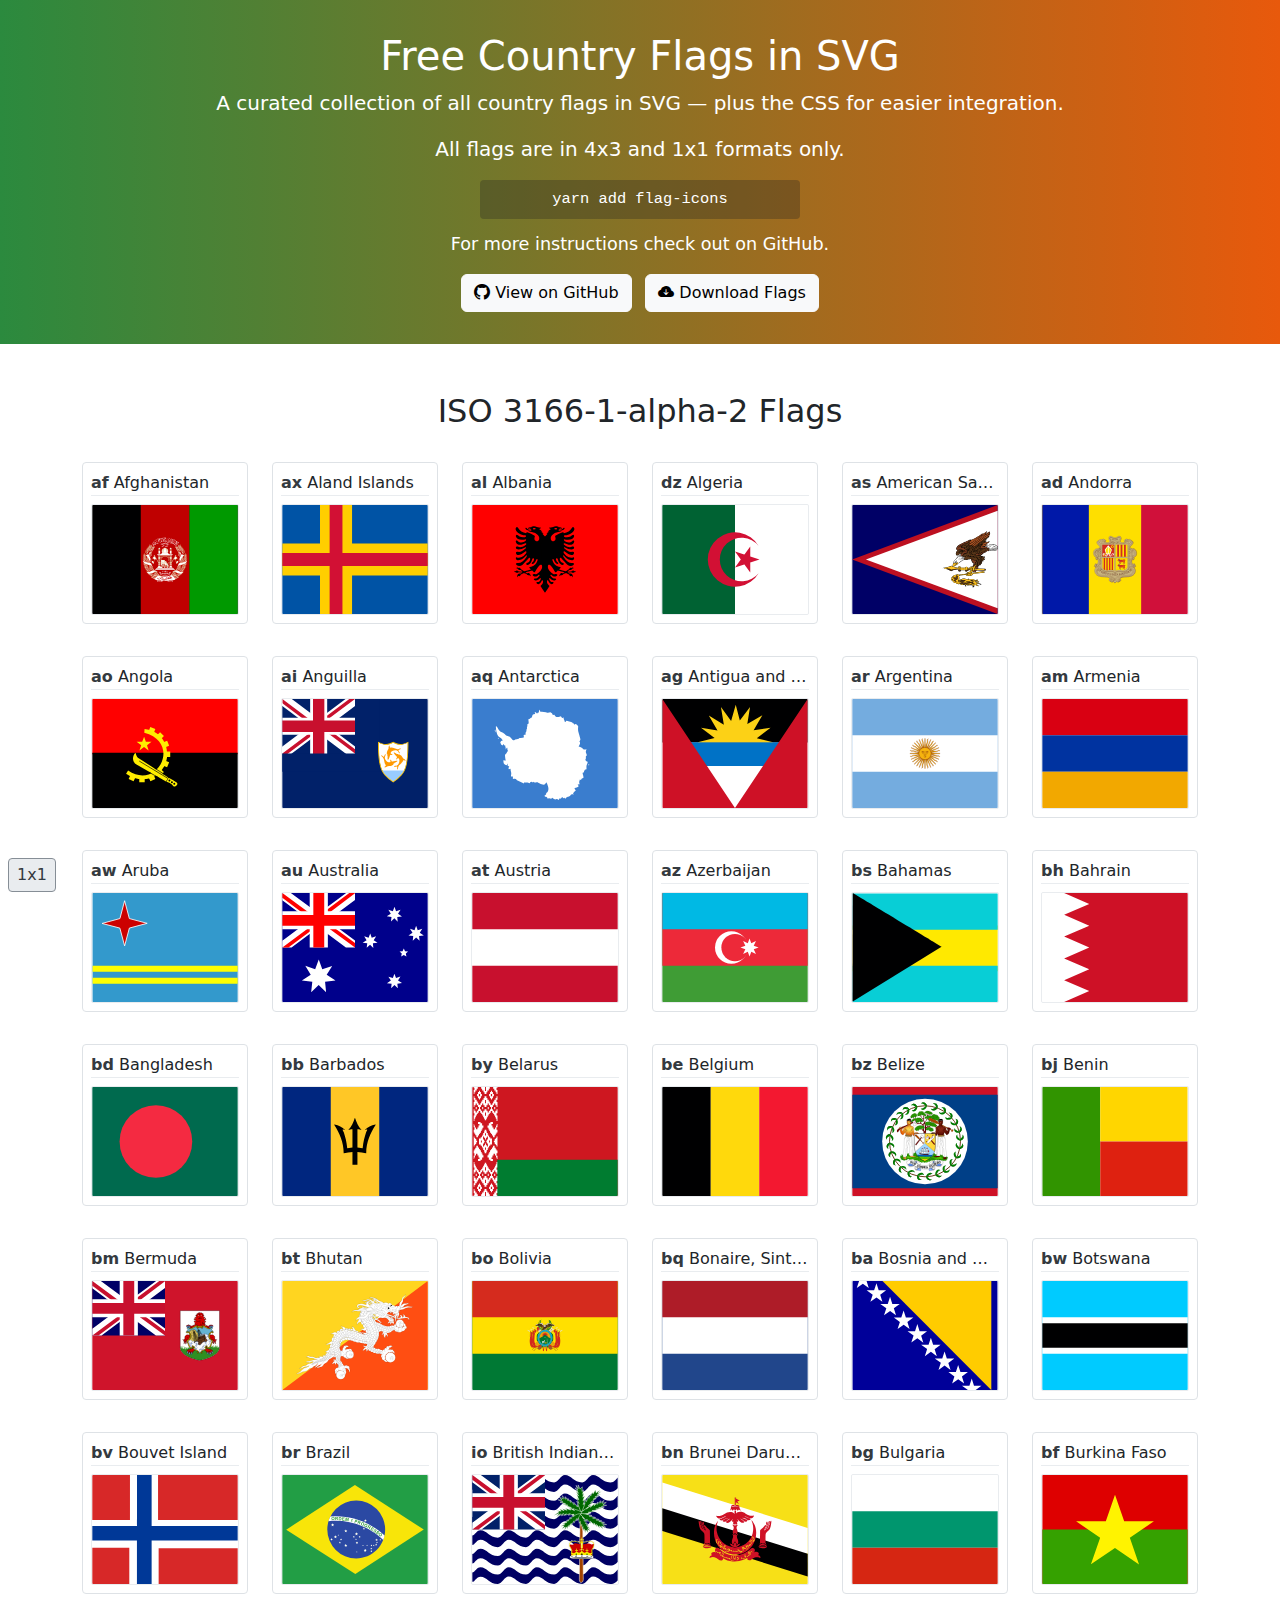
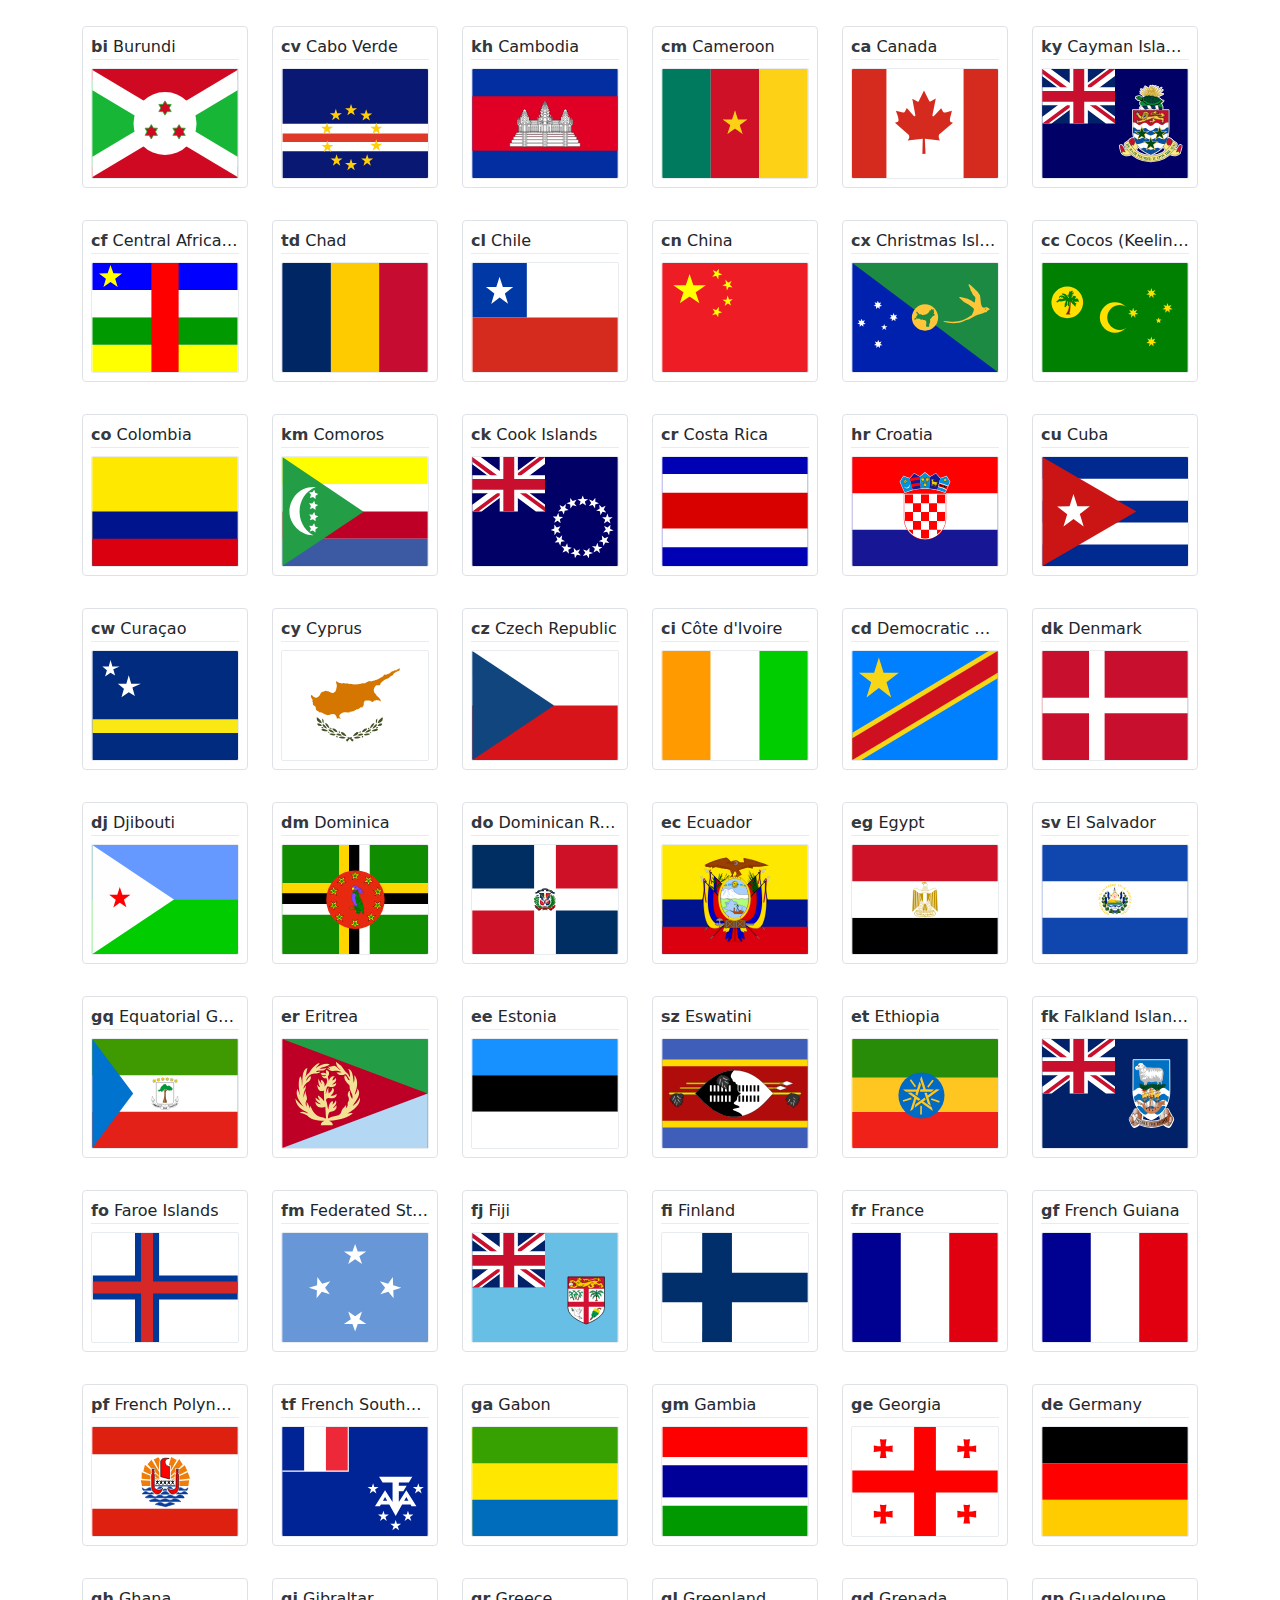
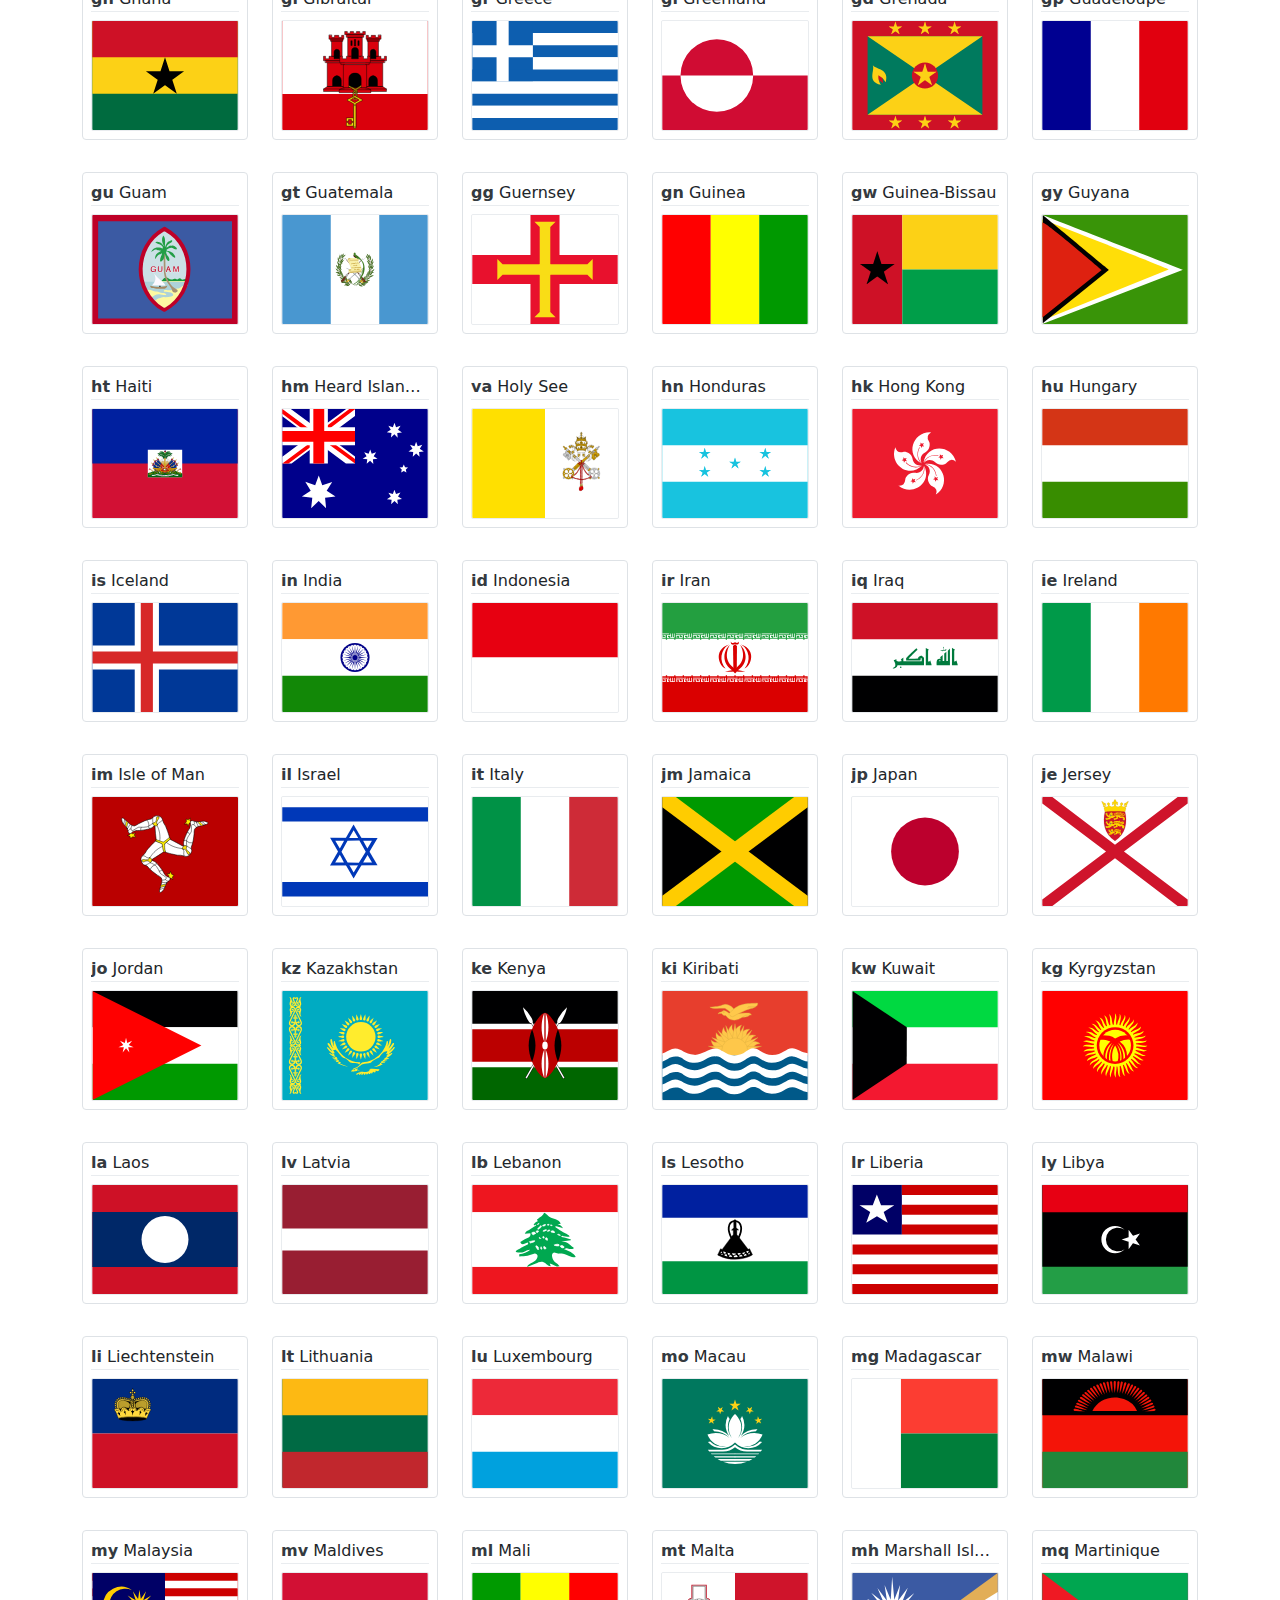
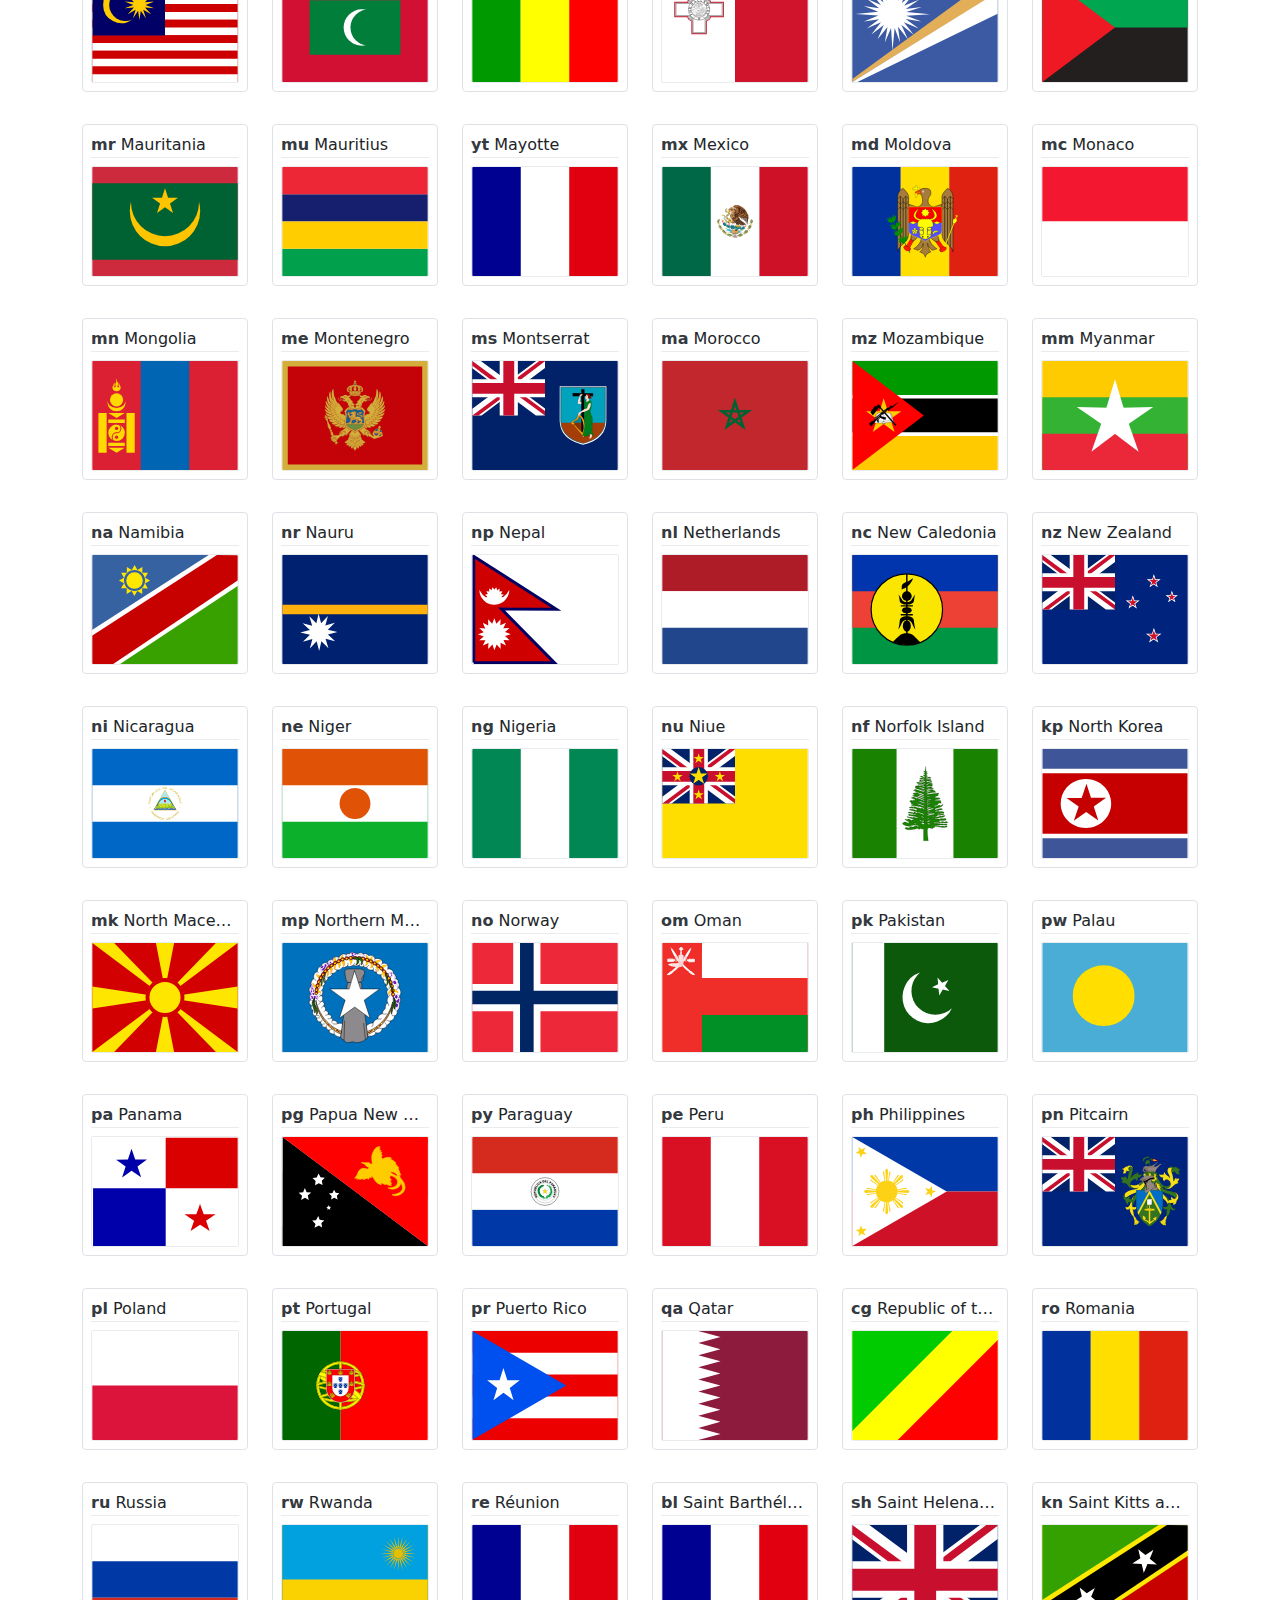
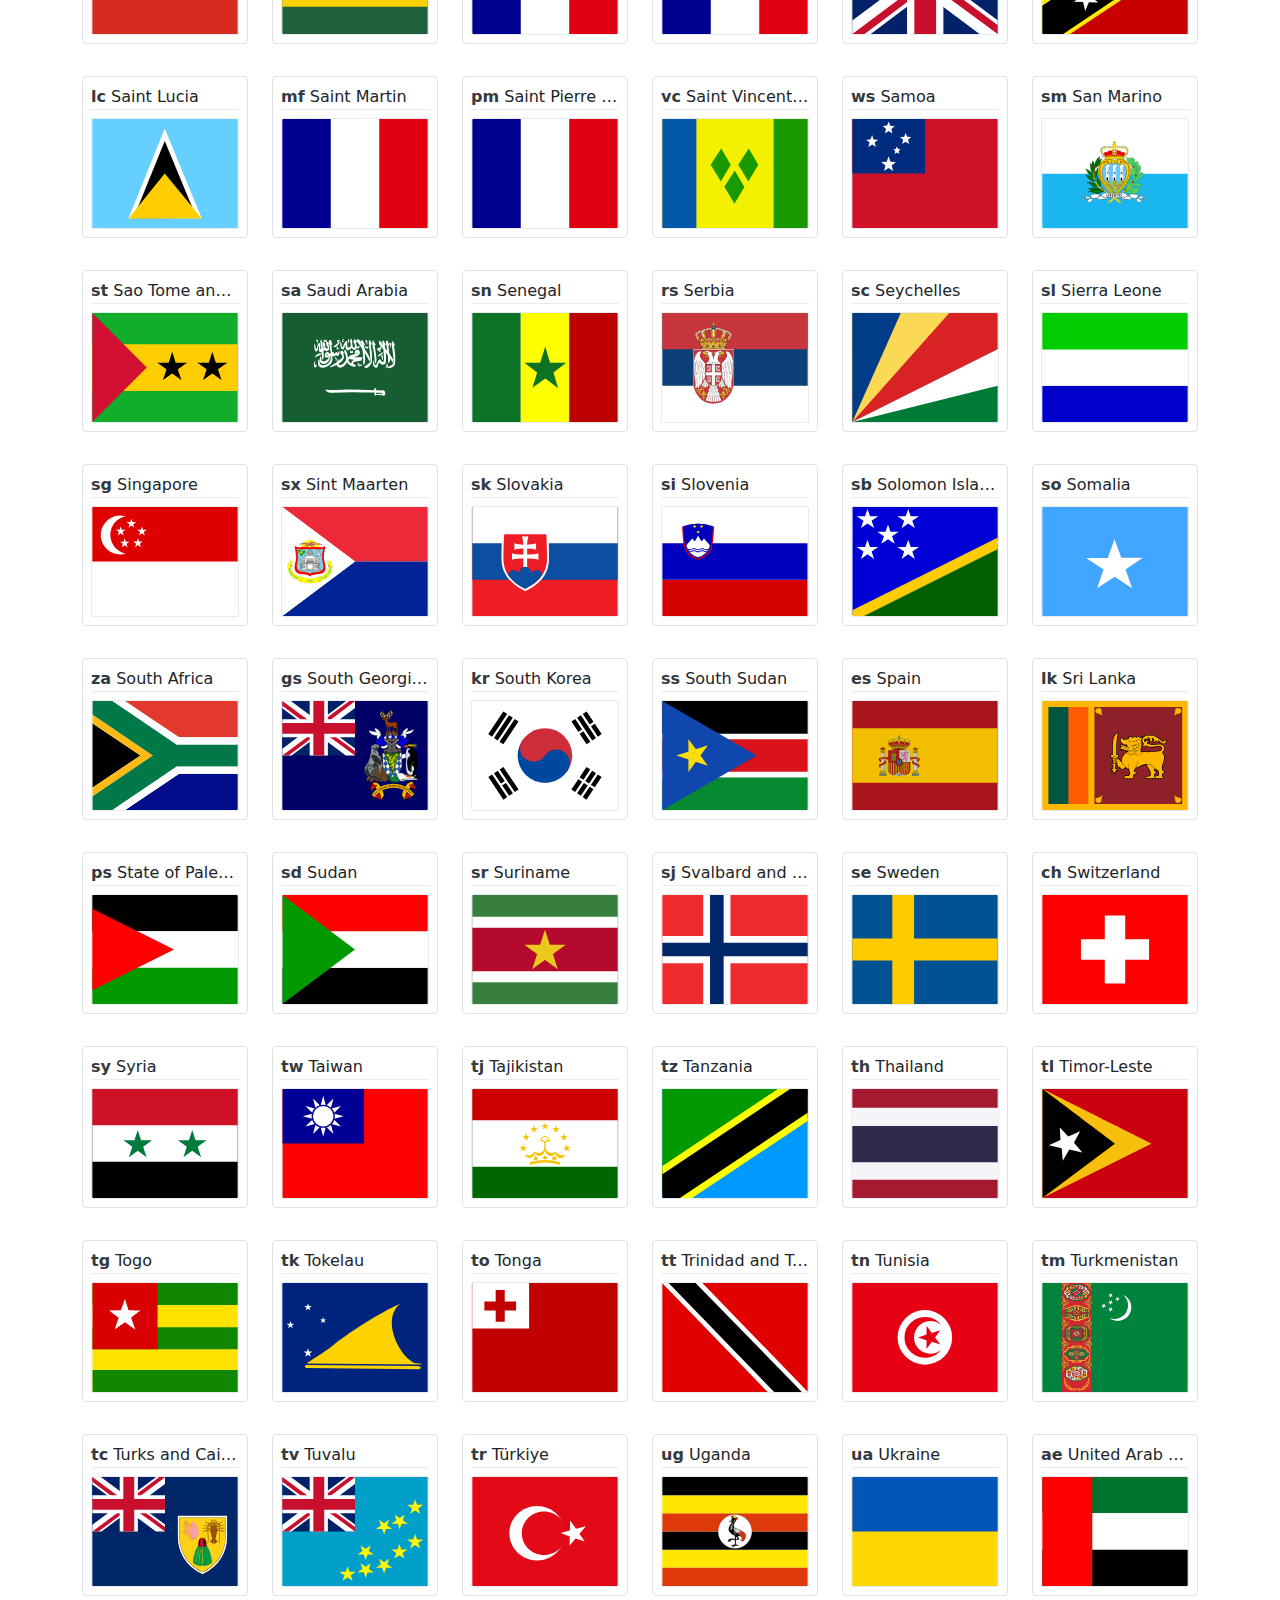
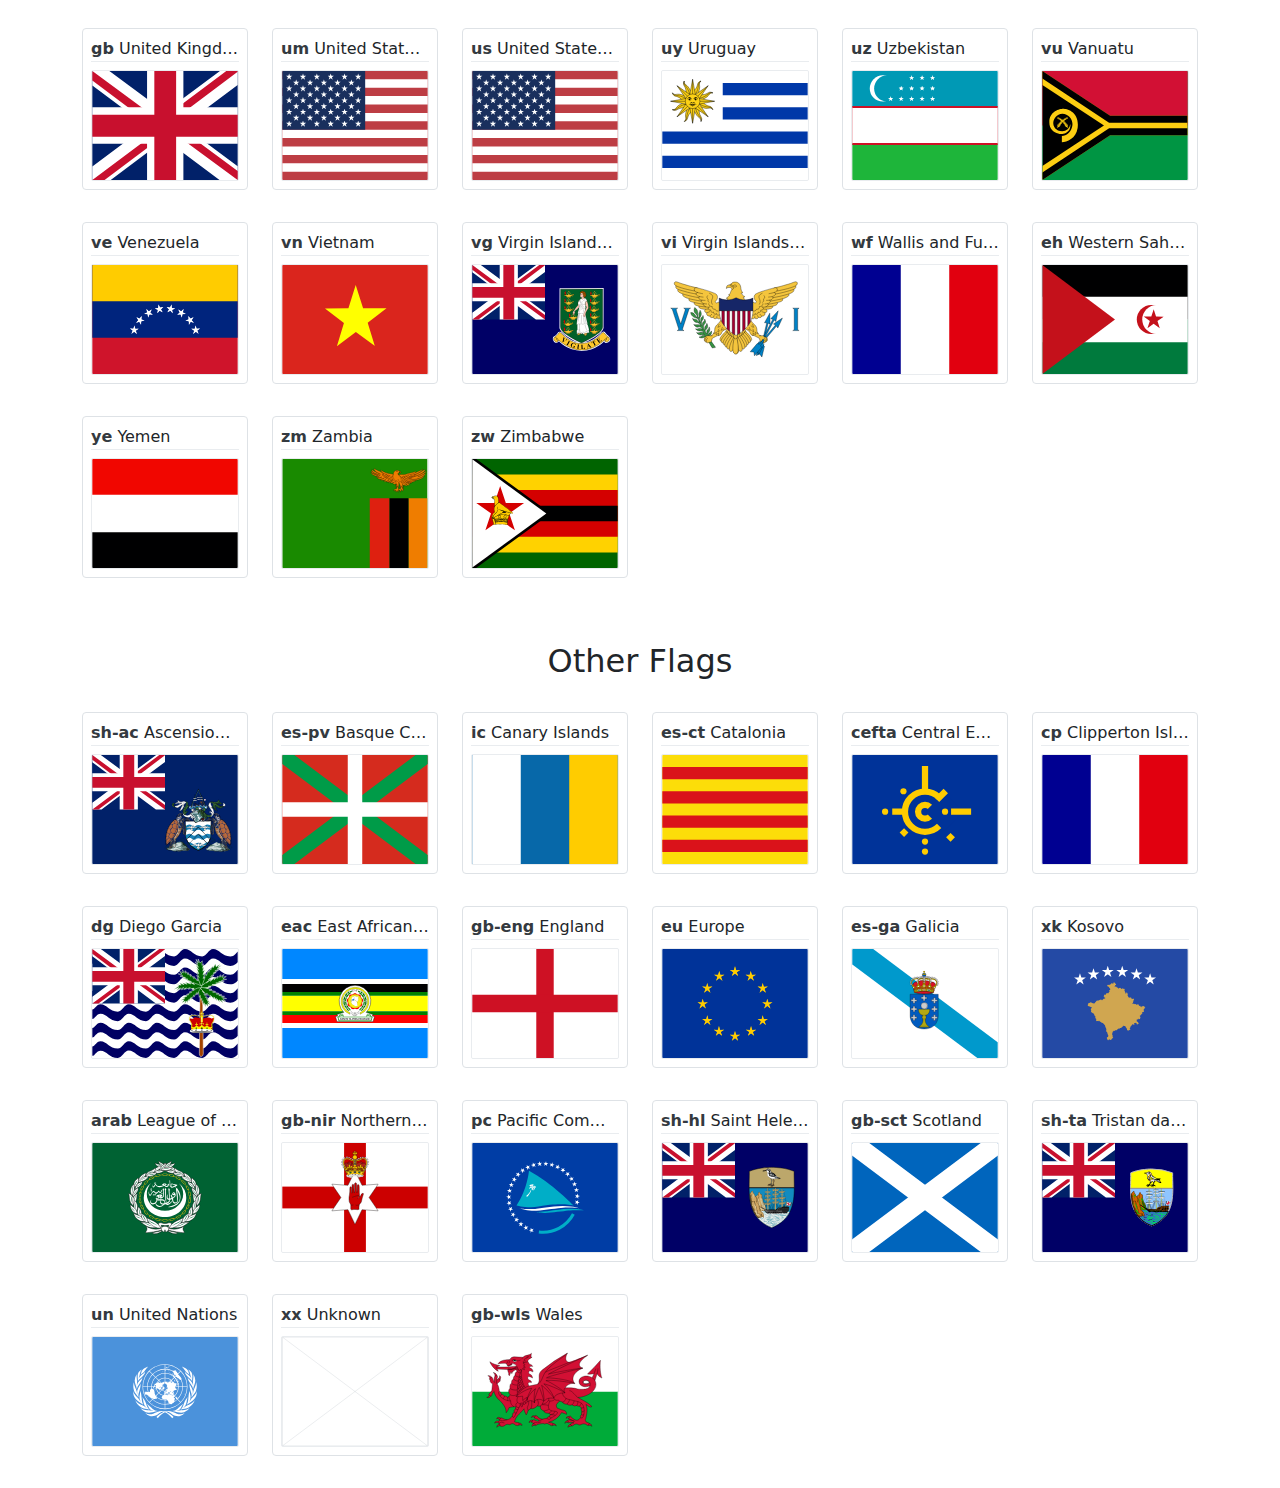
<file: assets/flag-icons-main/index.html>
<!doctype html>
<html lang="en">
  <head>
    <!-- Google tag (gtag.js) -->
    <script
      async
      src="https://www.googletagmanager.com/gtag/js?id=G-9LZGY0J38Z"
    ></script>
    <script>
      window.dataLayer = window.dataLayer || [];
      function gtag() {
        dataLayer.push(arguments);
      }
      gtag("js", new Date());
      gtag("config", "G-9LZGY0J38Z");
    </script>
    <meta charset="utf-8" />
    <meta name="viewport" content="width=device-width, initial-scale=1" />
    <title>flag-icons: Free Country Flags in SVG</title>

    <!-- Open Graph -->
    <meta property="og:title" content="flag-icons: Free Country Flags in SVG" />
    <meta property="og:type" content="website" />
    <meta property="og:url" content="https://flagicons.lipis.dev" />
    <meta
      property="og:description"
      content="A curated collection of all country flags in SVG"
    />
    <meta
      property="og:image"
      content="https://flagicons.lipis.dev/assets/og.png"
    />
    <link rel="canonical" href="https://flagicons.lipis.dev" />
    <link rel="icon" href="/favicon.ico" />

    <!-- Bootstrap -->
    <link
      href="https://cdn.jsdelivr.net/npm/bootstrap@5.3.1/dist/css/bootstrap.min.css"
      rel="stylesheet"
      crossorigin="anonymous"
    />
    <!-- Bootstrap Icons -->
    <link
      rel="stylesheet"
      href="https://cdn.jsdelivr.net/npm/bootstrap-icons@1.10.5/font/bootstrap-icons.css"
    />
    <!-- Docs -->
    <link href="./assets/docs.css" rel="stylesheet" />
  </head>
  <body>
    <div class="header">
      <div class="container-md">
        <h1>Free Country Flags in SVG</h1>
        <p class="lead">
          A curated collection of all country flags in SVG — plus the CSS for
          easier integration.
        </p>
        <p class="lead">
          All flags are in <strong>4x3</strong> and <strong>1x1</strong> formats
          only.
        </p>
        <pre class="install">yarn add flag-icons</pre>
        <p>For more instructions check out on GitHub.</p>
        <a class="btn btn-light me-2" href="https://github.com/lipis/flag-icons"
          ><i class="bi bi-github"></i> View on GitHub</a
        >
        <a
          class="btn btn-light"
          href="https://github.com/lipis/flag-icons/archive/main.zip"
          ><i class="bi bi-cloud-arrow-down-fill"></i> Download Flags</a
        >
      </div>
    </div>
    <div class="container-md">
      <div class="switch">
        <a id="click-4x3" class="hide" href="">4x3</a>
        <a id="click-1x1" href="">1x1</a>
      </div>
      <h2>ISO 3166-1-alpha-2 Flags</h2>
      <div id="iso-flags" class="row"></div>
      <h2>Other Flags</h2>
      <div id="non-iso-flags" class="row"></div>
    </div>
    <script src="./assets/docs.js"></script>
  </body>
</html>
</file>
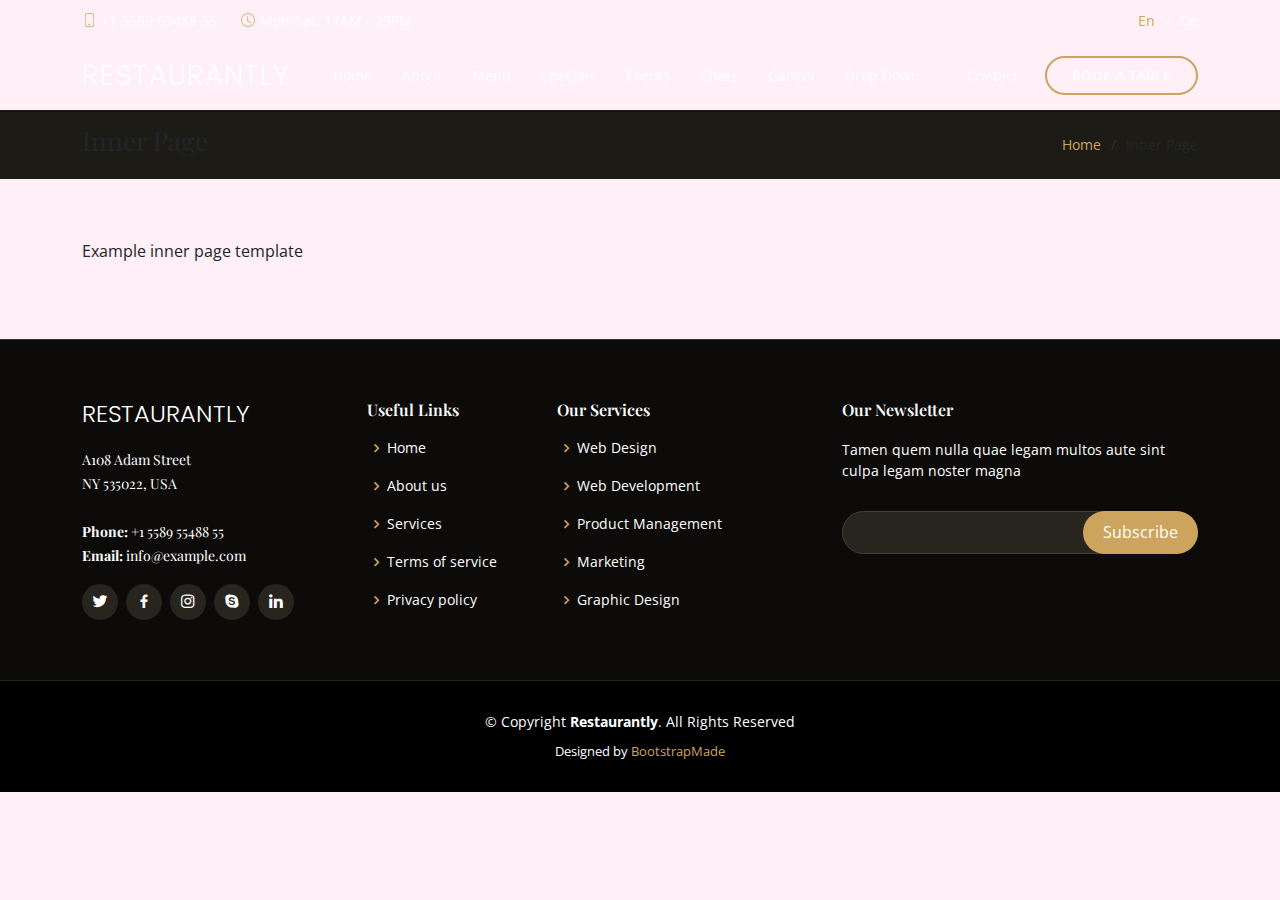
<file: inner-page.html>
<!DOCTYPE html>
<html lang="en">

<head>
  <meta charset="utf-8">
  <meta content="width=device-width, initial-scale=1.0" name="viewport">

  <title>Restaurantly Bootstrap Template - Inner Page</title>
  <meta content="" name="description">
  <meta content="" name="keywords">

  <!-- Favicons -->
  <link href="assets/img/favicon.png" rel="icon">
  <link href="assets/img/apple-touch-icon.png" rel="apple-touch-icon">

  <!-- Google Fonts -->
  <link href="https://fonts.googleapis.com/css?family=Open+Sans:300,300i,400,400i,600,600i,700,700i|Playfair+Display:ital,wght@0,400;0,500;0,600;0,700;1,400;1,500;1,600;1,700|Poppins:300,300i,400,400i,500,500i,600,600i,700,700i" rel="stylesheet">

  <!-- Vendor CSS Files -->
  <link href="assets/vendor/animate.css/animate.min.css" rel="stylesheet">
  <link href="assets/vendor/aos/aos.css" rel="stylesheet">
  <link href="assets/vendor/bootstrap/css/bootstrap.min.css" rel="stylesheet">
  <link href="assets/vendor/bootstrap-icons/bootstrap-icons.css" rel="stylesheet">
  <link href="assets/vendor/boxicons/css/boxicons.min.css" rel="stylesheet">
  <link href="assets/vendor/glightbox/css/glightbox.min.css" rel="stylesheet">
  <link href="assets/vendor/swiper/swiper-bundle.min.css" rel="stylesheet">

  <!-- Template Main CSS File -->
  <link href="assets/css/style.css" rel="stylesheet">

  <!-- =======================================================
  * Template Name: Restaurantly
  * Template URL: https://bootstrapmade.com/restaurantly-restaurant-template/
  * Updated: Mar 17 2024 with Bootstrap v5.3.3
  * Author: BootstrapMade.com
  * License: https://bootstrapmade.com/license/
  ======================================================== -->
</head>

<body>

  <!-- ======= Top Bar ======= -->
  <div id="topbar" class="d-flex align-items-center fixed-top">
    <div class="container d-flex justify-content-center justify-content-md-between">

      <div class="contact-info d-flex align-items-center">
        <i class="bi bi-phone d-flex align-items-center"><span>+1 5589 55488 55</span></i>
        <i class="bi bi-clock d-flex align-items-center ms-4"><span> Mon-Sat: 11AM - 23PM</span></i>
      </div>

      <div class="languages d-none d-md-flex align-items-center">
        <ul>
          <li>En</li>
          <li><a href="#">De</a></li>
        </ul>
      </div>
    </div>
  </div>

  <!-- ======= Header ======= -->
  <header id="header" class="fixed-top d-flex align-items-cente">
    <div class="container-fluid container-xl d-flex align-items-center justify-content-lg-between">

      <h1 class="logo me-auto me-lg-0"><a href="index.html">Restaurantly</a></h1>
      <!-- Uncomment below if you prefer to use an image logo -->
      <!-- <a href="index.html" class="logo me-auto me-lg-0"><img src="assets/img/logo.png" alt="" class="img-fluid"></a>-->

      <nav id="navbar" class="navbar order-last order-lg-0">
        <ul>
          <li><a class="nav-link scrollto " href="#hero">Home</a></li>
          <li><a class="nav-link scrollto" href="#about">About</a></li>
          <li><a class="nav-link scrollto" href="#menu">Menu</a></li>
          <li><a class="nav-link scrollto" href="#specials">Specials</a></li>
          <li><a class="nav-link scrollto" href="#events">Events</a></li>
          <li><a class="nav-link scrollto" href="#chefs">Chefs</a></li>
          <li><a class="nav-link scrollto" href="#gallery">Gallery</a></li>
          <li class="dropdown"><a href="#"><span>Drop Down</span> <i class="bi bi-chevron-down"></i></a>
            <ul>
              <li><a href="#">Drop Down 1</a></li>
              <li class="dropdown"><a href="#"><span>Deep Drop Down</span> <i class="bi bi-chevron-right"></i></a>
                <ul>
                  <li><a href="#">Deep Drop Down 1</a></li>
                  <li><a href="#">Deep Drop Down 2</a></li>
                  <li><a href="#">Deep Drop Down 3</a></li>
                  <li><a href="#">Deep Drop Down 4</a></li>
                  <li><a href="#">Deep Drop Down 5</a></li>
                </ul>
              </li>
              <li><a href="#">Drop Down 2</a></li>
              <li><a href="#">Drop Down 3</a></li>
              <li><a href="#">Drop Down 4</a></li>
            </ul>
          </li>
          <li><a class="nav-link scrollto" href="#contact">Contact</a></li>
        </ul>
        <i class="bi bi-list mobile-nav-toggle"></i>
      </nav><!-- .navbar -->
      <a href="#book-a-table" class="book-a-table-btn scrollto d-none d-lg-flex">Book a table</a>

    </div>
  </header><!-- End Header -->

  <main id="main">
    <section class="breadcrumbs">
      <div class="container">

        <div class="d-flex justify-content-between align-items-center">
          <h2>Inner Page</h2>
          <ol>
            <li><a href="index.html">Home</a></li>
            <li>Inner Page</li>
          </ol>
        </div>

      </div>
    </section>

    <section class="inner-page">
      <div class="container">
        <p>
          Example inner page template
        </p>
      </div>
    </section>

  </main><!-- End #main -->

  <!-- ======= Footer ======= -->
  <footer id="footer">
    <div class="footer-top">
      <div class="container">
        <div class="row">

          <div class="col-lg-3 col-md-6">
            <div class="footer-info">
              <h3>Restaurantly</h3>
              <p>
                A108 Adam Street <br>
                NY 535022, USA<br><br>
                <strong>Phone:</strong> +1 5589 55488 55<br>
                <strong>Email:</strong> info@example.com<br>
              </p>
              <div class="social-links mt-3">
                <a href="#" class="twitter"><i class="bx bxl-twitter"></i></a>
                <a href="#" class="facebook"><i class="bx bxl-facebook"></i></a>
                <a href="#" class="instagram"><i class="bx bxl-instagram"></i></a>
                <a href="#" class="google-plus"><i class="bx bxl-skype"></i></a>
                <a href="#" class="linkedin"><i class="bx bxl-linkedin"></i></a>
              </div>
            </div>
          </div>

          <div class="col-lg-2 col-md-6 footer-links">
            <h4>Useful Links</h4>
            <ul>
              <li><i class="bx bx-chevron-right"></i> <a href="#">Home</a></li>
              <li><i class="bx bx-chevron-right"></i> <a href="#">About us</a></li>
              <li><i class="bx bx-chevron-right"></i> <a href="#">Services</a></li>
              <li><i class="bx bx-chevron-right"></i> <a href="#">Terms of service</a></li>
              <li><i class="bx bx-chevron-right"></i> <a href="#">Privacy policy</a></li>
            </ul>
          </div>

          <div class="col-lg-3 col-md-6 footer-links">
            <h4>Our Services</h4>
            <ul>
              <li><i class="bx bx-chevron-right"></i> <a href="#">Web Design</a></li>
              <li><i class="bx bx-chevron-right"></i> <a href="#">Web Development</a></li>
              <li><i class="bx bx-chevron-right"></i> <a href="#">Product Management</a></li>
              <li><i class="bx bx-chevron-right"></i> <a href="#">Marketing</a></li>
              <li><i class="bx bx-chevron-right"></i> <a href="#">Graphic Design</a></li>
            </ul>
          </div>

          <div class="col-lg-4 col-md-6 footer-newsletter">
            <h4>Our Newsletter</h4>
            <p>Tamen quem nulla quae legam multos aute sint culpa legam noster magna</p>
            <form action="" method="post">
              <input type="email" name="email"><input type="submit" value="Subscribe">
            </form>

          </div>

        </div>
      </div>
    </div>

    <div class="container">
      <div class="copyright">
        &copy; Copyright <strong><span>Restaurantly</span></strong>. All Rights Reserved
      </div>
      <div class="credits">
        <!-- All the links in the footer should remain intact. -->
        <!-- You can delete the links only if you purchased the pro version. -->
        <!-- Licensing information: https://bootstrapmade.com/license/ -->
        <!-- Purchase the pro version with working PHP/AJAX contact form: https://bootstrapmade.com/restaurantly-restaurant-template/ -->
        Designed by <a href="https://bootstrapmade.com/">BootstrapMade</a>
      </div>
    </div>
  </footer><!-- End Footer -->

  <div id="preloader"></div>
  <a href="#" class="back-to-top d-flex align-items-center justify-content-center"><i class="bi bi-arrow-up-short"></i></a>

  <!-- Vendor JS Files -->
  <script src="assets/vendor/aos/aos.js"></script>
  <script src="assets/vendor/bootstrap/js/bootstrap.bundle.min.js"></script>
  <script src="assets/vendor/glightbox/js/glightbox.min.js"></script>
  <script src="assets/vendor/isotope-layout/isotope.pkgd.min.js"></script>
  <script src="assets/vendor/swiper/swiper-bundle.min.js"></script>
  <script src="assets/vendor/php-email-form/validate.js"></script>

  <!-- Template Main JS File -->
  <script src="assets/js/main.js"></script>

</body>

</html>
</file>
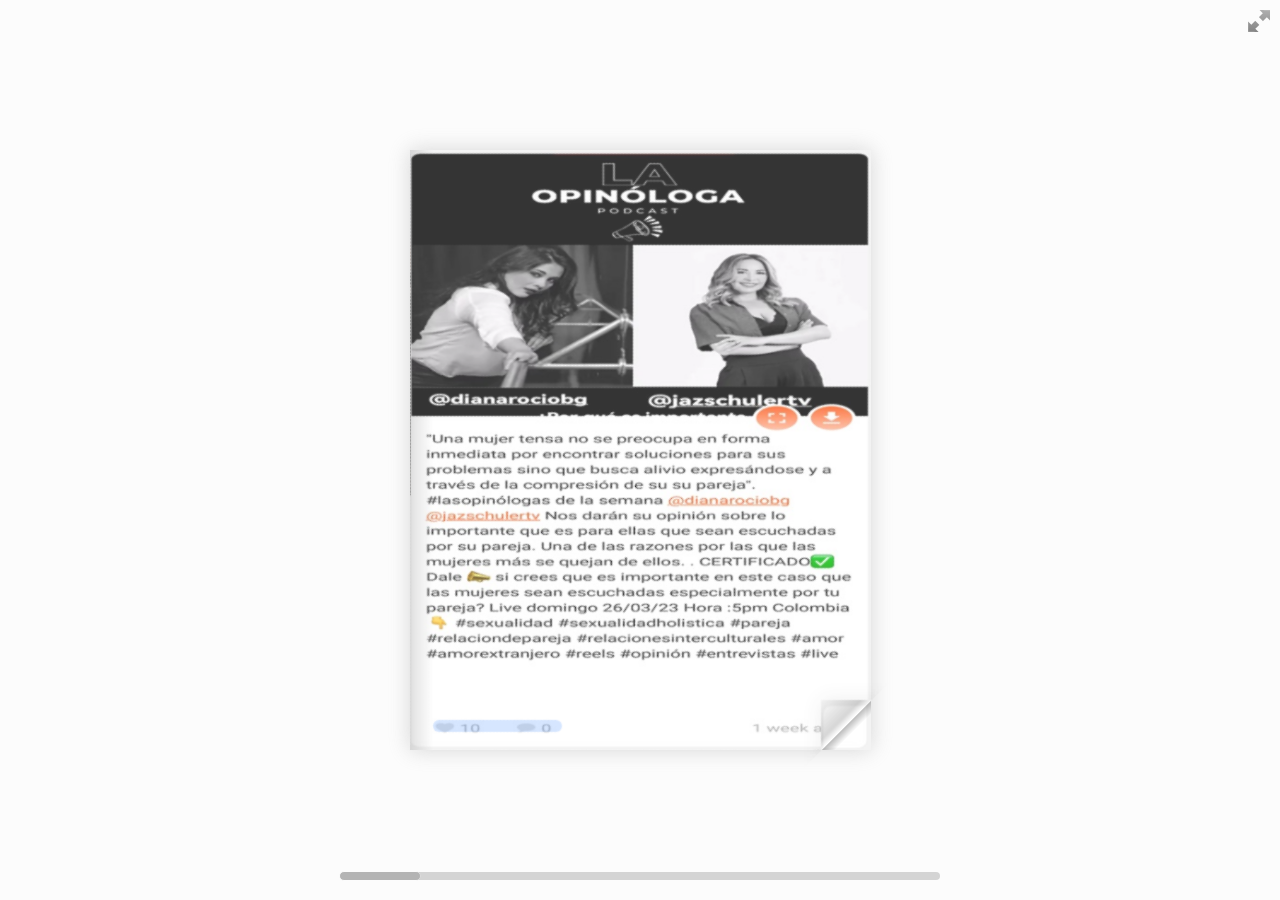
<file: slider.html>
<!doctype html>
<html lang="en">
<head>
<title>Using turn.js and the new zoom feature</title>
<meta name="viewport" content="width = 1050, user-scalable = no" />
<link rel="icon" type="image/png" href="assets/turnFiles/pics/favicon.png" />
<script type="text/javascript" src="assets/turnFiles/extras/jquery.min.1.7.js"></script>
<script type="text/javascript" src="assets/turnFiles/extras/jquery-ui-1.8.20.custom.min.js"></script>
<script type="text/javascript" src="assets/turnFiles/extras/modernizr.2.5.3.min.js"></script>
<script type="text/javascript" src="assets/turnFiles/lib/hash.js"></script>
</head>
<body>

<div id="canvas">

<div class="zoom-icon zoom-icon-in"></div>

<div class="magazine-viewport">
	<div class="container">
		<div class="magazine">
		</div>
	</div>
	<div class="bottom">
		<div id="slider-bar" class="turnjs-slider">
			<div id="slider"></div>
		</div>
	</div>
</div>

<script type="text/javascript">

function loadApp() {

 	$('#canvas').fadeIn(1000);

 	var flipbook = $('.magazine');

 	// Check if the CSS was already loaded
	
	if (flipbook.width()==0 || flipbook.height()==0) {
		setTimeout(loadApp, 10);
		return;
	}
	
	// Create the flipbook

	flipbook.turn({
			
			// Magazine width

			width: 922,

			// Magazine height

			height: 600,

			// Duration in millisecond

			duration: 1000,

			// Enables gradients

			gradients: true,
			
			// Auto center this flipbook

			autoCenter: true,

			// Elevation from the edge of the flipbook when turning a page

			elevation: 50,

			// The number of pages

			pages: 12,

			// Events

			when: {
				turning: function(event, page, view) {
					
					var book = $(this),
					currentPage = book.turn('page'),
					pages = book.turn('pages');
			
					// Update the current URI

					Hash.go('page/' + page).update();

					// Show and hide navigation buttons

					disableControls(page);

				},

				turned: function(event, page, view) {

					disableControls(page);

					$(this).turn('center');

					$('#slider').slider('value', getViewNumber($(this), page));

					if (page==1) { 
						$(this).turn('peel', 'br');
					}

				},

				missing: function (event, pages) {

					// Add pages that aren't in the magazine

					for (var i = 0; i < pages.length; i++)
						addPage(pages[i], $(this));

				}
			}

	});

	// Zoom.js

	$('.magazine-viewport').zoom({
		flipbook: $('.magazine'),

		max: function() { 
			
			return largeMagazineWidth()/$('.magazine').width();

		}, 

		when: {
			swipeLeft: function() {

				$(this).zoom('flipbook').turn('next');

			},

			swipeRight: function() {
				
				$(this).zoom('flipbook').turn('previous');

			},

			resize: function(event, scale, page, pageElement) {

				if (scale==1)
					loadSmallPage(page, pageElement);
				else
					loadLargePage(page, pageElement);

			},

			zoomIn: function () {

				$('#slider-bar').hide();
				$('.made').hide();
				$('.magazine').removeClass('animated').addClass('zoom-in');
				$('.zoom-icon').removeClass('zoom-icon-in').addClass('zoom-icon-out');
				
				if (!window.escTip && !$.isTouch) {
					escTip = true;

					$('<div />', {'class': 'exit-message'}).
						html('<div>Press ESC to exit</div>').
							appendTo($('body')).
							delay(2000).
							animate({opacity:0}, 500, function() {
								$(this).remove();
							});
				}
			},

			zoomOut: function () {

				$('#slider-bar').fadeIn();
				$('.exit-message').hide();
				$('.made').fadeIn();
				$('.zoom-icon').removeClass('zoom-icon-out').addClass('zoom-icon-in');

				setTimeout(function(){
					$('.magazine').addClass('animated').removeClass('zoom-in');
					resizeViewport();
				}, 0);

			}
		}
	});

	// Zoom event

	if ($.isTouch)
		$('.magazine-viewport').bind('zoom.doubleTap', zoomTo);
	else
		$('.magazine-viewport').bind('zoom.tap', zoomTo);


	

	// URIs - Format #/page/1 

	Hash.on('^page\/([0-9]*)$', {
		yep: function(path, parts) {
			var page = parts[1];

			if (page!==undefined) {
				if ($('.magazine').turn('is'))
					$('.magazine').turn('page', page);
			}

		},
		nop: function(path) {

			if ($('.magazine').turn('is'))
				$('.magazine').turn('page', 1);
		}
	});


	$(window).resize(function() {
		resizeViewport();
	}).bind('orientationchange', function() {
		resizeViewport();
	});

	// Regions

	if ($.isTouch) {
		$('.magazine').bind('touchstart', regionClick);
	} else {
		$('.magazine').click(regionClick);
	}

	// Events for the next button

	$('.next-button').bind($.mouseEvents.over, function() {
		
		$(this).addClass('next-button-hover');

	}).bind($.mouseEvents.out, function() {
		
		$(this).removeClass('next-button-hover');

	}).bind($.mouseEvents.down, function() {
		
		$(this).addClass('next-button-down');

	}).bind($.mouseEvents.up, function() {
		
		$(this).removeClass('next-button-down');

	}).click(function() {
		
		$('.magazine').turn('next');

	});

	// Events for the next button
	
	$('.previous-button').bind($.mouseEvents.over, function() {
		
		$(this).addClass('previous-button-hover');

	}).bind($.mouseEvents.out, function() {
		
		$(this).removeClass('previous-button-hover');

	}).bind($.mouseEvents.down, function() {
		
		$(this).addClass('previous-button-down');

	}).bind($.mouseEvents.up, function() {
		
		$(this).removeClass('previous-button-down');

	}).click(function() {
		
		$('.magazine').turn('previous');

	});


	// Slider

	$( "#slider" ).slider({
		min: 1,
		max: numberOfViews(flipbook),

		start: function(event, ui) {

			if (!window._thumbPreview) {
				_thumbPreview = $('<div />', {'class': 'thumbnail'}).html('<div></div>');
				setPreview(ui.value);
				_thumbPreview.appendTo($(ui.handle));
			} else
				setPreview(ui.value);

			moveBar(false);

		},

		slide: function(event, ui) {

			setPreview(ui.value);

		},

		stop: function() {

			if (window._thumbPreview)
				_thumbPreview.removeClass('show');
			
			$('.magazine').turn('page', Math.max(1, $(this).slider('value')*2 - 2));

		}
	});

	resizeViewport();

	$('.magazine').addClass('animated');

}

// Zoom icon

 $('.zoom-icon').bind('mouseover', function() { 
 	
 	if ($(this).hasClass('zoom-icon-in'))
 		$(this).addClass('zoom-icon-in-hover');

 	if ($(this).hasClass('zoom-icon-out'))
 		$(this).addClass('zoom-icon-out-hover');
 
 }).bind('mouseout', function() { 
 	
 	 if ($(this).hasClass('zoom-icon-in'))
 		$(this).removeClass('zoom-icon-in-hover');
 	
 	if ($(this).hasClass('zoom-icon-out'))
 		$(this).removeClass('zoom-icon-out-hover');

 }).bind('click', function() {

 	if ($(this).hasClass('zoom-icon-in'))
 		$('.magazine-viewport').zoom('zoomIn');
 	else if ($(this).hasClass('zoom-icon-out'))	
		$('.magazine-viewport').zoom('zoomOut');

 });

 $('#canvas').hide();


// Load the HTML4 version if there's not CSS transform

yepnope({
	test : Modernizr.csstransforms,
	yep: ['assets/turnFiles/lib/turn.min.js'],
	nope: ['assets/turnFiles/lib/turn.html4.min.js', 'assets/turnFiles/css/jquery.ui.html4.css'],
	both: ['assets/turnFiles/lib/zoom.min.js', 'assets/turnFiles/css/jquery.ui.css', 'assets/turnFiles/js/magazine.js', 'assets/turnFiles/css/magazine.css'],
	complete: loadApp
});

</script>

</body>
</html>
</file>
<file: assets/flag-icons-main/assets/docs.css>
.hide {
  display: none;
}

.header {
  margin: 0 0 48px;
  padding: 32px 0;
  text-align: center;
  background: linear-gradient(90deg, #2b8a3e, #e8590c);
  color: #fff;
  font-size: 1.1em;
}

.header pre {
  background-color: rgba(32, 32, 32, 0.3);
  padding: 8px;
  max-width: 320px;
  margin: 12px auto;
  border-radius: 4px;
}

h2 {
  text-align: center;
  margin: 32px 0;
}

.no-wrap {
  white-space: nowrap;
  margin-bottom: 8px;
  overflow: hidden;
  text-overflow: ellipsis;
}

.flag {
  border-radius: 4px;
  border: 1px solid #dee2e6;
  margin-bottom: 32px;
  padding: 8px;
}

.flag-country {
  width: 100%;
  border-bottom: 1px solid #e9ecef;
}

.flag-img {
  width: 100%;
  aspect-ratio: 4 / 3;
  border: 1px solid #e9ecef;
  border-radius: 2px;
  overflow: hidden;
}

.flag-img-square {
  width: 100%;
  aspect-ratio: 1 / 1;
  border: 1px solid #e9ecef;
  border-radius: 2px;
  overflow: hidden;
}

.flag-code {
  color: #343a40;
  font-weight: 600;
}

.switch {
  position: fixed;
  bottom: 4px;
  left: 4px;
  display: flex;
  flex-direction: column;
  width: 48px;
}

.switch a {
  text-decoration: none;
  padding: 4px;
  margin: 4px;
  border-radius: 4px;
  border: 1px solid #868e96;
  text-align: center;
  width: 100%;
  color: #343a40;
  background-color: #e9ecef;
}
</file>
<file: assets/css/style.css>
/**
* Template Name: Restaurantly
* Template URL: https://bootstrapmade.com/restaurantly-restaurant-template/
* Updated: Mar 17 2024 with Bootstrap v5.3.3
* Author: BootstrapMade.com
* License: https://bootstrapmade.com/license/
*/

/*--------------------------------------------------------------
# General
--------------------------------------------------------------*/
body {
  font-family: "Open Sans", sans-serif;
  background: #FFEFF6;
}

a {
  color: #cda45e;
  text-decoration: none;
}

a:hover {
  color: #d9ba85;
  text-decoration: none;
}

h1,
h2,
h3,
h4,
h5,
h6 {
  font-family: "Playfair Display", serif;
}

/*--------------------------------------------------------------
# Preloader
--------------------------------------------------------------*/
#preloader {
  position: fixed;
  top: 0;
  left: 0;
  right: 0;
  bottom: 0;
  z-index: 9999;
  overflow: hidden;
  background: #1a1814;
}

#preloader:before {
  content: "";
  position: fixed;
  top: calc(50% - 30px);
  left: calc(50% - 30px);
  border: 6px solid #1a1814;
  border-top-color: #cda45e;
  border-bottom-color: #cda45e;
  border-radius: 50%;
  width: 60px;
  height: 60px;
  animation: animate-preloader 1s linear infinite;
}

@keyframes animate-preloader {
  0% {
    transform: rotate(0deg);
  }

  100% {
    transform: rotate(360deg);
  }
}

/*--------------------------------------------------------------
# Back to top button
--------------------------------------------------------------*/
.back-to-top {
  position: fixed;
  visibility: hidden;
  opacity: 0;
  right: 15px;
  bottom: 15px;
  z-index: 996;
  width: 44px;
  height: 44px;
  border-radius: 50px;
  transition: all 0.4s;
  border: 2px solid #cda45e;
}

.back-to-top i {
  font-size: 28px;
  color: #cda45e;
  line-height: 0;
}

.back-to-top:hover {
  background: #cda45e;
  color: #1a1814;
}

.back-to-top:hover i {
  color: #444444;
}

.back-to-top.active {
  visibility: visible;
  opacity: 1;
}

/*--------------------------------------------------------------
# Disable aos animation delay on mobile devices
--------------------------------------------------------------*/
@media screen and (max-width: 768px) {
  [data-aos-delay] {
    transition-delay: 0 !important;
  }
}

/*--------------------------------------------------------------
# Top Bar
--------------------------------------------------------------*/
#topbar {
  height: 40px;
  font-size: 14px;
  transition: all 0.5s;
  z-index: 996;
}

#topbar.topbar-scrolled {
  top: -40px;
}

#topbar .contact-info i {
  font-style: normal;
  color: #d9ba85;
}

#topbar .contact-info i span {
  padding-left: 5px;
  color: #fff;
}

#topbar .languages ul {
  display: flex;
  flex-wrap: wrap;
  list-style: none;
  padding: 0;
  margin: 0;
  color: #cda45e;
}

#topbar .languages ul a {
  color: white;
}

#topbar .languages ul li+li {
  padding-left: 10px;
}

#topbar .languages ul li+li::before {
  display: inline-block;
  padding-right: 10px;
  color: rgba(255, 255, 255, 0.5);
  content: "/";
}

/*--------------------------------------------------------------
# Header
--------------------------------------------------------------*/
#header {
  
  border-bottom: 1px solid rgba(12, 11, 9, 0.6);
  transition: all 0.5s;
  z-index: 997;
  padding: 15px 0;
  top: 40px;
}

#header.header-scrolled {
  top: 0;
  background: rgba(0, 0, 0, 0.85);
  border-bottom: 1px solid #37332a;
}

#header .logo {
  font-size: 28px;
  margin: 0;
  padding: 0;
  line-height: 1;
  font-weight: 300;
  letter-spacing: 1px;
  text-transform: uppercase;
  font-family: "Poppins", sans-serif;
}

#header .logo a {
  color: #fff;
}

#header .logo img {
  max-height: 40px;
}

/*--------------------------------------------------------------
# Book a table button Menu
--------------------------------------------------------------*/
.book-a-table-btn {
  margin: 0 0 0 15px;
  border: 2px solid #cda45e;
  color: #fff;
  border-radius: 50px;
  padding: 8px 25px;
  text-transform: uppercase;
  font-size: 13px;
  font-weight: 500;
  letter-spacing: 1px;
  transition: 0.3s;
}

.book-a-table-btn:hover {
  background: #cda45e;
  color: #fff;
}

@media (max-width: 992px) {
  .book-a-table-btn {
    margin: 0 15px 0 0;
    padding: 8px 20px;
  }
}

/*--------------------------------------------------------------
# Navigation Menu
--------------------------------------------------------------*/
/**
* Desktop Navigation 
*/
.navbar {
  padding: 0;
}

.navbar ul {
  margin: 0;
  padding: 0;
  display: flex;
  list-style: none;
  align-items: center;
}

.navbar li {
  position: relative;
}

.navbar a,
.navbar a:focus {
  display: flex;
  align-items: center;
  justify-content: space-between;
  padding: 10px 0 10px 30px;
  color: #fff;
  white-space: nowrap;
  transition: 0.3s;
  font-size: 14px;
}

.navbar a i,
.navbar a:focus i {
  font-size: 12px;
  line-height: 0;
  margin-left: 5px;
}

.navbar a:hover,
.navbar .active,
.navbar .active:focus,
.navbar li:hover>a {
  color: #d9ba85;
}

.navbar .dropdown ul {
  display: block;
  position: absolute;
  left: 14px;
  top: calc(100% + 30px);
  margin: 0;
  padding: 10px 0;
  z-index: 99;
  opacity: 0;
  visibility: hidden;
  background: #fff;
  box-shadow: 0px 0px 30px rgba(127, 137, 161, 0.25);
  transition: 0.3s;
  border-radius: 4px;
}

.navbar .dropdown ul li {
  min-width: 200px;
}

.navbar .dropdown ul a {
  padding: 10px 20px;
  color: #444444;
}

.navbar .dropdown ul a i {
  font-size: 12px;
}

.navbar .dropdown ul a:hover,
.navbar .dropdown ul .active:hover,
.navbar .dropdown ul li:hover>a {
  color: #cda45e;
}

.navbar .dropdown:hover>ul {
  opacity: 1;
  top: 100%;
  visibility: visible;
}

.navbar .dropdown .dropdown ul {
  top: 0;
  left: calc(100% - 30px);
  visibility: hidden;
}

.navbar .dropdown .dropdown:hover>ul {
  opacity: 1;
  top: 0;
  left: 100%;
  visibility: visible;
}

@media (max-width: 1366px) {
  .navbar .dropdown .dropdown ul {
    left: -90%;
  }

  .navbar .dropdown .dropdown:hover>ul {
    left: -100%;
  }
}

/**
* Mobile Navigation 
*/
.mobile-nav-toggle {
  color: #fff;
  font-size: 28px;
  cursor: pointer;
  display: none;
  line-height: 0;
  transition: 0.5s;
}

@media (max-width: 991px) {
  .mobile-nav-toggle {
    display: block;
  }

  .navbar ul {
    display: none;
  }
}

.navbar-mobile {
  position: fixed;
  overflow: hidden;
  top: 0;
  right: 0;
  left: 0;
  bottom: 0;
  background: rgba(0, 0, 0, 0.9);
  transition: 0.3s;
  z-index: 999;
}

.navbar-mobile .mobile-nav-toggle {
  position: absolute;
  top: 15px;
  right: 15px;
}

.navbar-mobile ul {
  display: block;
  position: absolute;
  top: 55px;
  right: 15px;
  bottom: 15px;
  left: 15px;
  padding: 10px 0;
  border-radius: 6px;
  background-color: #fff;
  overflow-y: auto;
  transition: 0.3s;
}

.navbar-mobile a,
.navbar-mobile a:focus {
  padding: 10px 20px;
  font-size: 15px;
  color: #1a1814;
}

.navbar-mobile a:hover,
.navbar-mobile .active,
.navbar-mobile li:hover>a {
  color: #cda45e;
}

.navbar-mobile .getstarted,
.navbar-mobile .getstarted:focus {
  margin: 15px;
}

.navbar-mobile .dropdown ul {
  position: static;
  display: none;
  margin: 10px 20px;
  padding: 10px 0;
  z-index: 99;
  opacity: 1;
  visibility: visible;
  background: #fff;
  box-shadow: 0px 0px 30px rgba(127, 137, 161, 0.25);
}

.navbar-mobile .dropdown ul li {
  min-width: 200px;
}

.navbar-mobile .dropdown ul a {
  padding: 10px 20px;
}

.navbar-mobile .dropdown ul a i {
  font-size: 12px;
}

.navbar-mobile .dropdown ul a:hover,
.navbar-mobile .dropdown ul .active:hover,
.navbar-mobile .dropdown ul li:hover>a {
  color: #cda45e;
}

.navbar-mobile .dropdown>.dropdown-active {
  display: block;
}

/*--------------------------------------------------------------
# Hero Section
--------------------------------------------------------------*/

.video-container {
  height: 100%;
  width: 100vh;
  position: relative;
}

.video-container video {
width: 100%;
height: 100%;
position: absolute;
object-fit: cover;
z-index: 0;
filter: blur(2px);
}

/* Just styling the content of the div, the *magic* in the previous rules */
.video-container .caption {
z-index: 1;
position: relative;
text-align: center;
color: #dc0000;
padding: 10px;
}

#hero {
  width: 100%;
  height: 100vh;
  /*background: url("../video/boda.mp4") top center;*/
  background-size: cover;
  position: relative;
  padding: 0;
  
}

#hero:before {
  content: "";
  background: rgba(0, 0, 0, 0.5);
  position: absolute;
  bottom: 0;
  top: 0;
  left: 0;
  right: 0;
}

#hero .container {
  padding-top: 110px;
}

@media (max-width: 992px) {
  #hero .container {
    padding-top: 98px;
  }
}

#hero h1 {
  margin: 0;
  font-size: 48px;
  font-weight: 700;
  line-height: 56px;
  color: #fff;
  font-family: "Poppins", sans-serif;
}

#hero h1 span {
  color: pink;
}

#hero h2 {
  color: #eee;
  margin-bottom: 10px 0 0 0;
  font-size: 22px;
}

#hero .btns {
  margin-top: 30px;
}

#hero .btn-menu,
#hero .btn-book {
  font-weight: 600;
  font-size: 13px;
  letter-spacing: 0.5px;
  text-transform: uppercase;
  display: inline-block;
  padding: 12px 30px;
  border-radius: 50px;
  transition: 0.3s;
  line-height: 1;
  color: white;
  border: 2px solid #cda45e;
}

#hero .btn-menu:hover,
#hero .btn-book:hover {
  background: #cda45e;
  color: #fff;
}

#hero .btn-book {
  margin-left: 15px;
}

#hero .play-btn {
  width: 94px;
  height: 94px;
  background: radial-gradient(#cda45e 50%, rgba(205, 164, 94, 0.4) 52%);
  border-radius: 50%;
  display: block;
  position: relative;
  overflow: hidden;
}

#hero .play-btn::after {
  content: "";
  position: absolute;
  left: 50%;
  top: 50%;
  transform: translateX(-40%) translateY(-50%);
  width: 0;
  height: 0;
  border-top: 10px solid transparent;
  border-bottom: 10px solid transparent;
  border-left: 15px solid #fff;
  z-index: 100;
  transition: all 400ms cubic-bezier(0.55, 0.055, 0.675, 0.19);
}

#hero .play-btn::before {
  content: "";
  position: absolute;
  width: 120px;
  height: 120px;
  animation-delay: 0s;
  animation: pulsate-btn 2s;
  animation-direction: forwards;
  animation-iteration-count: infinite;
  animation-timing-function: steps;
  opacity: 1;
  border-radius: 50%;
  border: 5px solid rgba(205, 164, 94, 0.7);
  top: -15%;
  left: -15%;
  background: rgba(198, 16, 0, 0);
}

#hero .play-btn:hover::after {
  border-left: 15px solid #cda45e;
  transform: scale(20);
}

#hero .play-btn:hover::before {
  content: "";
  position: absolute;
  left: 50%;
  top: 50%;
  transform: translateX(-40%) translateY(-50%);
  width: 0;
  height: 0;
  border: none;
  border-top: 10px solid transparent;
  border-bottom: 10px solid transparent;
  border-left: 15px solid #fff;
  z-index: 200;
  animation: none;
  border-radius: 0;
}

@media (min-width: 1600px) {
  #hero {
    background-attachment: fixed;
  }
}

@media (max-width: 992px) {
  #hero .play-btn {
    margin-top: 30px;
  }
}

@media (max-height: 500px) {
  #hero {
    height: auto;
  }

  #hero .container {
    padding-top: 130px;
    padding-bottom: 60px;
  }
}

@media (max-width: 768px) {
  #hero h1 {
    font-size: 28px;
    line-height: 36px;
  }

  #hero h2 {
    font-size: 18px;
    line-height: 24px;
  }
}

@keyframes pulsate-btn {
  0% {
    transform: scale(0.6, 0.6);
    opacity: 1;
  }

  100% {
    transform: scale(1, 1);
    opacity: 0;
  }
}

/*--------------------------------------------------------------
# Sections General
--------------------------------------------------------------*/
section {
  padding: 60px 0;
  overflow: hidden;
}

.section-bg {
  background-color: #1a1814;
}

.section-title {
  padding-bottom: 40px;
}

.section-title h2 {
  font-size: 14px;
  font-weight: 500;
  padding: 0;
  line-height: 1px;
  margin: 0 0 5px 0;
  letter-spacing: 2px;
  text-transform: uppercase;
  color: #aaaaaa;
  font-family: "Poppins", sans-serif;
}

.section-title h2::after {
  content: "";
  width: 120px;
  height: 1px;
  display: inline-block;
  background: rgba(255, 255, 255, 0.2);
  margin: 4px 10px;
}

.section-title p {
  margin: 0;
  margin: 0;
  font-size: 36px;
  font-weight: 700;
  font-family: "Playfair Display", serif;
  color: #cda45e;
}

/*--------------------------------------------------------------
# About
--------------------------------------------------------------*/
.breadcrumbs {
  padding: 15px 0;
  background: #1d1b16;
  margin-top: 110px;
}

@media (max-width: 992px) {
  .breadcrumbs {
    margin-top: 98px;
  }
}

.breadcrumbs h2 {
  font-size: 26px;
  font-weight: 300;
}

.breadcrumbs ol {
  display: flex;
  flex-wrap: wrap;
  list-style: none;
  padding: 0;
  margin: 0;
  font-size: 14px;
}

.breadcrumbs ol li+li {
  padding-left: 10px;
}

.breadcrumbs ol li+li::before {
  display: inline-block;
  padding-right: 10px;
  color: #37332a;
  content: "/";
}

@media (max-width: 768px) {
  .breadcrumbs .d-flex {
    display: block !important;
  }

  .breadcrumbs ol {
    display: block;
  }

  .breadcrumbs ol li {
    display: inline-block;
  }
}

/*--------------------------------------------------------------
# About
--------------------------------------------------------------*/
.about {
  background: url("../img/about-bg.jpg") center center;
  background-size: cover;
  position: relative;
  padding: 80px 0;
}

.about:before {
  content: "";
  background: rgba(0, 0, 0, 0.8);
  position: absolute;
  bottom: 0;
  top: 0;
  left: 0;
  right: 0;
}

.about .about-img {
  position: relative;
  transition: 0.5s;
}

.about .about-img video {
  max-width: 100%;
  height: 600px;
  border: 4px solid rgba(255, 255, 255, 0.2);
  position: relative;
  object-fit: fill;
}

.about .about-img::before {
  position: absolute;
  left: 20px;
  top: 20px;
  width: 60px;
  height: 60px;
  z-index: 1;
  content: "";
  border-left: 5px solid #cda45e;
  border-top: 5px solid #cda45e;
  transition: 0.5s;
}

.about .about-img::after {
  position: absolute;
  right: 20px;
  bottom: 20px;
  width: 60px;
  height: 60px;
  z-index: 2;
  content: "";
  border-right: 5px solid #cda45e;
  border-bottom: 5px solid #cda45e;
  transition: 0.5s;
}

.about .about-img:hover {
  transform: scale(1.03);
}

.about .about-img:hover::before {
  left: 10px;
  top: 10px;
}

.about .about-img:hover::after {
  right: 10px;
  bottom: 10px;
}

.about .content {
  position: relative;
}

.about .content h3 {
  font-weight: 600;
  font-size: 26px;
  color: white;
  font-size: 40px;
}

.about .content ul {
  list-style: none;
  padding: 0;
}

.about .content ul li {
  padding-bottom: 10px;
}

.about .content ul i {
  font-size: 20px;
  padding-right: 4px;
  color: #cda45e;
}

.about .content p:last-child {
  margin-bottom: 0;
  color: whitesmoke;
  font-size: 23px;
  text-align: justify;
}

@media (min-width: 1024px) {
  .about {
    background-attachment: fixed;
  }
}

/*--------------------------------------------------------------
# AboutUs
--------------------------------------------------------------*/
.aboutUs {
  background: url("../img/about-bg.jpg") center center;
  background-size: cover;
  position: relative;
  padding: 80px 0;
}

.aboutUs:before {
  content: "";
  background: rgba(0, 0, 0, 0.8);
  position: absolute;
  bottom: 0;
  top: 0;
  left: 0;
  right: 0;
}

.aboutUs .aboutUs-img {
  position: relative;
  transition: 0.5s;
}

.aboutUs .aboutUs-img img {
  max-width: 100%;
  border: 4px solid rgba(255, 255, 255, 0.2);
  position: relative;
}

.aboutUs .aboutUs-img::before {
  position: absolute;
  left: 20px;
  top: 20px;
  width: 60px;
  height: 60px;
  z-index: 1;
  content: "";
  border-left: 5px solid #cda45e;
  border-top: 5px solid #cda45e;
  transition: 0.5s;
}

.aboutUs .aboutUs-img::after {
  position: absolute;
  right: 20px;
  bottom: 20px;
  width: 60px;
  height: 60px;
  z-index: 2;
  content: "";
  border-right: 5px solid #cda45e;
  border-bottom: 5px solid #cda45e;
  transition: 0.5s;
}

.aboutUs .aboutUs-img:hover {
  transform: scale(1.03);
}

.aboutUs .aboutUs-img:hover::before {
  left: 10px;
  top: 10px;
}

.aboutUs .aboutUs-img:hover::after {
  right: 10px;
  bottom: 10px;
}

.aboutUs .content {
  position: relative;
}

.aboutUs .content h3 {
  font-weight: 600;
  font-size: 26px;
  color: white;
  font-size: 40px;
}

.aboutUs .content ul {
  list-style: none;
  padding: 0;
}

.aboutUs .content ul li {
  padding-bottom: 10px;
}

.aboutUs .content ul i {
  font-size: 20px;
  padding-right: 4px;
  color: #cda45e;
}

.aboutUs .content p:last-child {
  margin-bottom: 0;
  color: whitesmoke;
  font-size: 23px;
  text-align: justify;
}

@media (min-width: 1024px) {
  .aboutUs {
    background-attachment: fixed;
  }
}

/*--------------------------------------------------------------
# Why Us
--------------------------------------------------------------*/
.why-us .box {
  padding: 50px 30px;
  
  transition: all ease-in-out 0.3s;
  background: #EE3B7E;
}

.why-us .box span {
  display: block;
  font-size: 28px;
  font-weight: 700;
  color: pink;
}

.why-us .box h4 {
  font-size: 24px;
  font-weight: 600;
  padding: 0;
  margin: 20px 0;
  color: white;
}

.why-us .box p {
  color: white;
  font-size: 15px;
  margin: 0;
  padding: 0;
}

.why-us .box:hover {
  background: #EF9DA8;
  padding: 30px 30px 70px 30px;
  box-shadow: 10px 15px 30px rgba(0, 0, 0, 0.18);
}

.why-us .box:hover span,
.why-us .box:hover h4,
.why-us .box:hover p {
  color: black;
}

/*--------------------------------------------------------------
# Menu Section
--------------------------------------------------------------*/
.menu #menu-flters {
  padding: 0;
  margin: 0 auto 0 auto;
  list-style: none;
  text-align: center;
  border-radius: 50px;
}

.menu #menu-flters li {
  cursor: pointer;
  display: inline-block;
  padding: 8px 12px 10px 12px;
  font-size: 16px;
  font-weight: 500;
  line-height: 1;
  color: #fff;
  margin-bottom: 10px;
  transition: all ease-in-out 0.3s;
  border-radius: 50px;
  font-family: "Playfair Display", serif;
}

.menu #menu-flters li:hover,
.menu #menu-flters li.filter-active {
  color: #cda45e;
}

.menu #menu-flters li:last-child {
  margin-right: 0;
}

.menu .menu-item {
  margin-top: 50px;
}

.menu .menu-img {
  width: 70px;
  border-radius: 50%;
  float: left;
  border: 5px solid rgba(255, 255, 255, 0.2);
}

.menu .menu-content {
  margin-left: 85px;
  overflow: hidden;
  display: flex;
  justify-content: space-between;
  position: relative;
}

.menu .menu-content::after {
  content: "......................................................................" "...................................................................." "....................................................................";
  position: absolute;
  left: 20px;
  right: 0;
  top: -4px;
  z-index: 1;
  color: #bab3a6;
  font-family: Arial, "Helvetica Neue", Helvetica, sans-serif;
}

.menu .menu-content a {
  padding-right: 10px;
  background: #1a1814;
  position: relative;
  z-index: 3;
  font-weight: 700;
  color: white;
  transition: 0.3s;
}

.menu .menu-content a:hover {
  color: #cda45e;
}

.menu .menu-content span {
  background: #1a1814;
  position: relative;
  z-index: 3;
  padding: 0 10px;
  font-weight: 600;
  color: #cda45e;
}

.menu .menu-ingredients {
  margin-left: 85px;
  font-style: italic;
  font-size: 14px;
  font-family: "Poppins", sans-serif;
  color: rgba(255, 255, 255, 0.5);
}

/*--------------------------------------------------------------
# Specials
--------------------------------------------------------------*/
.specials {
  overflow: hidden;
}

.specials .nav-tabs {
  border: 0;
}

.specials .nav-link {
  border: 0;
  padding: 12px 15px;
  transition: 0.3s;
  color: #fff;
  border-radius: 0;
  border-right: 2px solid #cda45e;
  font-weight: 600;
  font-size: 15px;
}

.specials .nav-link:hover {
  color: #cda45e;
}

.specials .nav-link.active {
  color: #1a1814;
  background: #cda45e;
  border-color: #cda45e;
}

.specials .nav-link:hover {
  border-color: #cda45e;
}

.specials .tab-pane.active {
  animation: fadeIn 0.5s ease-out;
}

.specials .details h3 {
  font-size: 26px;
  font-weight: 600;
  margin-bottom: 20px;
  color: #fff;
}

.specials .details p {
  color: #aaaaaa;
}

.specials .details p:last-child {
  margin-bottom: 0;
}

@media (max-width: 992px) {
  .specials .nav-link {
    border: 0;
    padding: 15px;
  }
}

/*--------------------------------------------------------------
# Events
--------------------------------------------------------------*/
.events {
  background: url(../img/events-bg.jpg) center center no-repeat;
  background-size: cover;
  position: relative;
}

.events::before {
  content: "";
  background-color: rgba(0, 0, 0, 0.8);
  position: absolute;
  top: 0;
  right: 0;
  left: 0;
  bottom: 0;
}

.events .section-title h2 {
  color: #fff;
}

.events .container {
  position: relative;
}

@media (min-width: 1024px) {
  .events {
    background-attachment: fixed;
  }
}

.events .events-carousel {
  background: rgba(255, 255, 255, 0.08);
  padding: 30px;
}

.events .event-item {
  color: #fff;
}

.events .event-item h3 {
  font-weight: 600;
  font-size: 26px;
  color: #cda45e;
}

.events .event-item .price {
  font-size: 26px;
  font-family: "Open Sans", sans-serif;
  font-weight: 700;
  margin-bottom: 15px;
}

.events .event-item .price span {
  border-bottom: 2px solid #cda45e;
}

.events .event-item ul {
  list-style: none;
  padding: 0;
}

.events .event-item ul li {
  padding-bottom: 10px;
}

.events .event-item ul i {
  font-size: 20px;
  padding-right: 4px;
  color: #cda45e;
}

.events .event-item p:last-child {
  margin-bottom: 0;
}

.events .swiper-pagination {
  margin-top: 30px;
  position: relative;
}

.events .swiper-pagination .swiper-pagination-bullet {
  width: 12px;
  height: 12px;
  background-color: rgba(255, 255, 255, 0.4);
  opacity: 1;
}

.events .swiper-pagination .swiper-pagination-bullet-active {
  background-color: #cda45e;
}

/*--------------------------------------------------------------
# Book A Table
--------------------------------------------------------------*/
.book-a-table .php-email-form {
  width: 100%;
}

.book-a-table .php-email-form .form-group {
  padding-bottom: 8px;
}

.book-a-table .php-email-form .validate {
  display: none;
  color: red;
  margin: 0 0 15px 0;
  font-weight: 400;
  font-size: 13px;
}

.book-a-table .php-email-form .error-message {
  display: none;
  color: #fff;
  background: #ed3c0d;
  text-align: left;
  padding: 15px;
  font-weight: 600;
}

.book-a-table .php-email-form .error-message br+br {
  margin-top: 25px;
}

.book-a-table .php-email-form .sent-message {
  display: none;
  color: #fff;
  background: #18d26e;
  text-align: center;
  padding: 15px;
  font-weight: 600;
}

.book-a-table .php-email-form .loading {
  display: none;
  text-align: center;
  padding: 15px;
}

.book-a-table .php-email-form .loading:before {
  content: "";
  display: inline-block;
  border-radius: 50%;
  width: 24px;
  height: 24px;
  margin: 0 10px -6px 0;
  border: 3px solid #cda45e;
  border-top-color: #1a1814;
  animation: animate-loading 1s linear infinite;
}

.book-a-table .php-email-form input,
.book-a-table .php-email-form textarea {
  border-radius: 0;
  box-shadow: none;
  font-size: 14px;
  background: #0c0b09;
  border-color: #625b4b;
  color: white;
}

.book-a-table .php-email-form input::-moz-placeholder,
.book-a-table .php-email-form textarea::-moz-placeholder {
  color: #a49b89;
}

.book-a-table .php-email-form input::placeholder,
.book-a-table .php-email-form textarea::placeholder {
  color: #a49b89;
}

.book-a-table .php-email-form input:focus,
.book-a-table .php-email-form textarea:focus {
  border-color: #cda45e;
}

.book-a-table .php-email-form input {
  height: 44px;
}

.book-a-table .php-email-form textarea {
  padding: 10px 12px;
}

.book-a-table .php-email-form button[type=submit] {
  background: #cda45e;
  border: 0;
  padding: 10px 35px;
  color: #fff;
  transition: 0.4s;
  border-radius: 50px;
}

.book-a-table .php-email-form button[type=submit]:hover {
  background: #d3af71;
}

/*--------------------------------------------------------------
# Testimonials
--------------------------------------------------------------*/
.testimonials .testimonials-carousel,
.testimonials .testimonials-slider {
  overflow: hidden;
}

.testimonials .testimonial-item {
  box-sizing: inherit;
  min-height: 350px;
}

.testimonials .testimonial-item .testimonial-img {
  width: 200px;
  height: 200px;
  border-radius: 50%;
  margin: -40px 0 0 40px;
  position: relative;
  z-index: 2;
  border: 6px solid rgba(255, 255, 255, 0.2);
  object-fit: cover;
}

.testimonials .testimonial-item h3 {
  font-size: 18px;
  font-weight: bold;
  margin: 10px 0 5px 45px;
  color: white;
}

.testimonials .testimonial-item h4 {
  font-size: 14px;
  color: rgba(255, 255, 255, 0.6);
  margin: 0 0 0 45px;
}

.testimonials .testimonial-item .quote-icon-left,
.testimonials .testimonial-item .quote-icon-right {
  color: #EE3B7E;
  font-size: 26px;
}

.testimonials .testimonial-item .quote-icon-left {
  display: inline-block;
  left: -5px;
  position: relative;
}

.testimonials .testimonial-item .quote-icon-right {
  display: inline-block;
  right: -5px;
  position: relative;
  top: 10px;
}

.testimonials .testimonial-item p {
  font-style: italic;
  margin: 0 15px 0 15px;
  padding: 20px 20px 60px 20px;
  background: #EF9DA8;
  position: relative;
  border-radius: 6px;
  text-align: justify;
  z-index: 1;
}

.testimonials .swiper-pagination {
  margin-top: 30px;
  position: relative;
}

.testimonials .swiper-pagination .swiper-pagination-bullet {
  width: 12px;
  height: 12px;
  background-color: rgba(255, 255, 255, 0.4);
  opacity: 1;
}

.testimonials .swiper-pagination .swiper-pagination-bullet-active {
  background-color: #cda45e;
}

/*--------------------------------------------------------------
# Gallery
--------------------------------------------------------------*/
.gallery .gallery-item {
  overflow: hidden;
  border-right: 3px solid #454035;
  border-bottom: 3px solid #454035;
}

.gallery .gallery-item img {
  transition: all ease-in-out 0.4s;
}

.gallery .gallery-item:hover img {
  transform: scale(1.1);
}

/*--------------------------------------------------------------
# Chefs
--------------------------------------------------------------*/
.chefs .member {
  text-align: center;
  margin-bottom: 20px;
  background: #343a40;
  position: relative;
  overflow: hidden;
}

.chefs .member .member-info {
  opacity: 0;
  position: absolute;
  bottom: 0;
  top: 0;
  left: 0;
  right: 0;
  transition: 0.2s;
}

.chefs .member .member-info-content {
  position: absolute;
  left: 0;
  right: 0;
  bottom: 10px;
  transition: bottom 0.4s;
}

.chefs .member .member-info-content h4 {
  font-weight: 700;
  margin-bottom: 2px;
  font-size: 18px;
  color: #fff;
}

.chefs .member .member-info-content span {
  font-style: italic;
  display: block;
  font-size: 13px;
  color: #fff;
}

.chefs .member .social {
  position: absolute;
  left: 0;
  bottom: -38px;
  right: 0;
  height: 48px;
  transition: bottom ease-in-out 0.4s;
  text-align: center;
}

.chefs .member .social a {
  transition: color 0.3s;
  color: #fff;
  margin: 0 10px;
  display: inline-block;
}

.chefs .member .social a:hover {
  color: #cda45e;
}

.chefs .member .social i {
  font-size: 18px;
  margin: 0 2px;
}

.chefs .member:hover .member-info {
  background: linear-gradient(0deg, rgba(0, 0, 0, 0.9) 0%, rgba(0, 0, 0, 0.8) 20%, rgba(0, 212, 255, 0) 100%);
  opacity: 1;
  transition: 0.4s;
}

.chefs .member:hover .member-info-content {
  bottom: 60px;
  transition: bottom 0.4s;
}

.chefs .member:hover .social {
  bottom: 0;
  transition: bottom ease-in-out 0.4s;
}

/*--------------------------------------------------------------
# Contact
--------------------------------------------------------------*/
.contact .info {
  width: 100%;
}

.contact .info i {
  font-size: 20px;
  float: left;
  width: 44px;
  height: 44px;
  background: #cda45e;
  display: flex;
  justify-content: center;
  align-items: center;
  border-radius: 50px;
  transition: all 0.3s ease-in-out;
}

.contact .info h4 {
  padding: 0 0 0 60px;
  font-size: 18px;
  font-weight: 500;
  margin-bottom: 5px;
  font-family: "Poppins", sans-serif;
}

.contact .info p {
  padding: 0 0 0 60px;
  margin-bottom: 0;
  font-size: 14px;
  color: #bab3a6;
}

.contact .info .open-hours,
.contact .info .email,
.contact .info .phone {
  margin-top: 40px;
}

.contact .php-email-form {
  width: 100%;
}

.contact .php-email-form .form-group {
  padding-bottom: 8px;
}

.contact .php-email-form .validate {
  display: none;
  color: red;
  margin: 0 0 15px 0;
  font-weight: 400;
  font-size: 13px;
}

.contact .php-email-form .error-message {
  display: none;
  color: #fff;
  background: #ed3c0d;
  text-align: center;
  padding: 15px;
  font-weight: 600;
}

.contact .php-email-form .sent-message {
  display: none;
  color: #fff;
  background: #18d26e;
  text-align: center;
  padding: 15px;
  font-weight: 600;
}

.contact .php-email-form .loading {
  display: none;
  text-align: center;
  padding: 15px;
}

.contact .php-email-form .loading:before {
  content: "";
  display: inline-block;
  border-radius: 50%;
  width: 24px;
  height: 24px;
  margin: 0 10px -6px 0;
  border: 3px solid #cda45e;
  border-top-color: #1a1814;
  animation: animate-loading 1s linear infinite;
}

.contact .php-email-form input,
.contact .php-email-form textarea {
  border-radius: 0;
  box-shadow: none;
  font-size: 14px;
  background: #0c0b09;
  border-color: #625b4b;
  color: white;
}

.contact .php-email-form input::-moz-placeholder,
.contact .php-email-form textarea::-moz-placeholder {
  color: #a49b89;
}

.contact .php-email-form input::placeholder,
.contact .php-email-form textarea::placeholder {
  color: #a49b89;
}

.contact .php-email-form input:focus,
.contact .php-email-form textarea:focus {
  border-color: #cda45e;
}

.contact .php-email-form input {
  height: 44px;
}

.contact .php-email-form textarea {
  padding: 10px 12px;
}

.contact .php-email-form button[type=submit] {
  background: #cda45e;
  border: 0;
  padding: 10px 35px;
  color: #fff;
  transition: 0.4s;
  border-radius: 50px;
}

.contact .php-email-form button[type=submit]:hover {
  background: #d3af71;
}

@keyframes animate-loading {
  0% {
    transform: rotate(0deg);
  }

  100% {
    transform: rotate(360deg);
  }
}

/*--------------------------------------------------------------
# Footer
--------------------------------------------------------------*/
#footer {
  background: black;
  padding: 0 0 30px 0;
  color: #fff;
  font-size: 14px;
}

#footer .footer-top {
  background: #0c0b09;
  border-top: 1px solid #37332a;
  border-bottom: 1px solid #28251f;
  padding: 60px 0 30px 0;
}

#footer .footer-top .footer-info {
  margin-bottom: 30px;
}

#footer .footer-top .footer-info h3 {
  font-size: 24px;
  margin: 0 0 20px 0;
  padding: 2px 0 2px 0;
  line-height: 1;
  font-weight: 300;
  text-transform: uppercase;
  font-family: "Poppins", sans-serif;
}

#footer .footer-top .footer-info p {
  font-size: 14px;
  line-height: 24px;
  margin-bottom: 0;
  font-family: "Playfair Display", serif;
  color: #fff;
}

#footer .footer-top .social-links a {
  font-size: 18px;
  display: inline-block;
  background: #28251f;
  color: #fff;
  line-height: 1;
  padding: 8px 0;
  margin-right: 4px;
  border-radius: 50%;
  text-align: center;
  width: 36px;
  height: 36px;
  transition: 0.3s;
}

#footer .footer-top .social-links a:hover {
  background: #cda45e;
  color: #fff;
  text-decoration: none;
}

#footer .footer-top h4 {
  font-size: 16px;
  font-weight: 600;
  color: #fff;
  position: relative;
  padding-bottom: 12px;
}

#footer .footer-top .footer-links {
  margin-bottom: 30px;
}

#footer .footer-top .footer-links ul {
  list-style: none;
  padding: 0;
  margin: 0;
}

#footer .footer-top .footer-links ul i {
  padding-right: 2px;
  color: #cda45e;
  font-size: 18px;
  line-height: 1;
}

#footer .footer-top .footer-links ul li {
  padding: 10px 0;
  display: flex;
  align-items: center;
}

#footer .footer-top .footer-links ul li:first-child {
  padding-top: 0;
}

#footer .footer-top .footer-links ul a {
  color: #fff;
  transition: 0.3s;
  display: inline-block;
  line-height: 1;
}

#footer .footer-top .footer-links ul a:hover {
  color: #cda45e;
}

#footer .footer-top .footer-newsletter form {
  margin-top: 30px;
  background: #28251f;
  padding: 6px 10px;
  position: relative;
  border-radius: 50px;
  border: 1px solid #454035;
}

#footer .footer-top .footer-newsletter form input[type=email] {
  border: 0;
  padding: 4px;
  width: calc(100% - 110px);
  background: #28251f;
  color: white;
}

#footer .footer-top .footer-newsletter form input[type=submit] {
  position: absolute;
  top: -1px;
  right: -1px;
  bottom: -1px;
  border: 0;
  background: none;
  font-size: 16px;
  padding: 0 20px 2px 20px;
  background: #cda45e;
  color: #fff;
  transition: 0.3s;
  border-radius: 50px;
}

#footer .footer-top .footer-newsletter form input[type=submit]:hover {
  background: #d3af71;
}

#footer .copyright {
  text-align: center;
  padding-top: 30px;
}

#footer .credits {
  padding-top: 10px;
  text-align: center;
  font-size: 13px;
  color: #fff;
}
</file>
